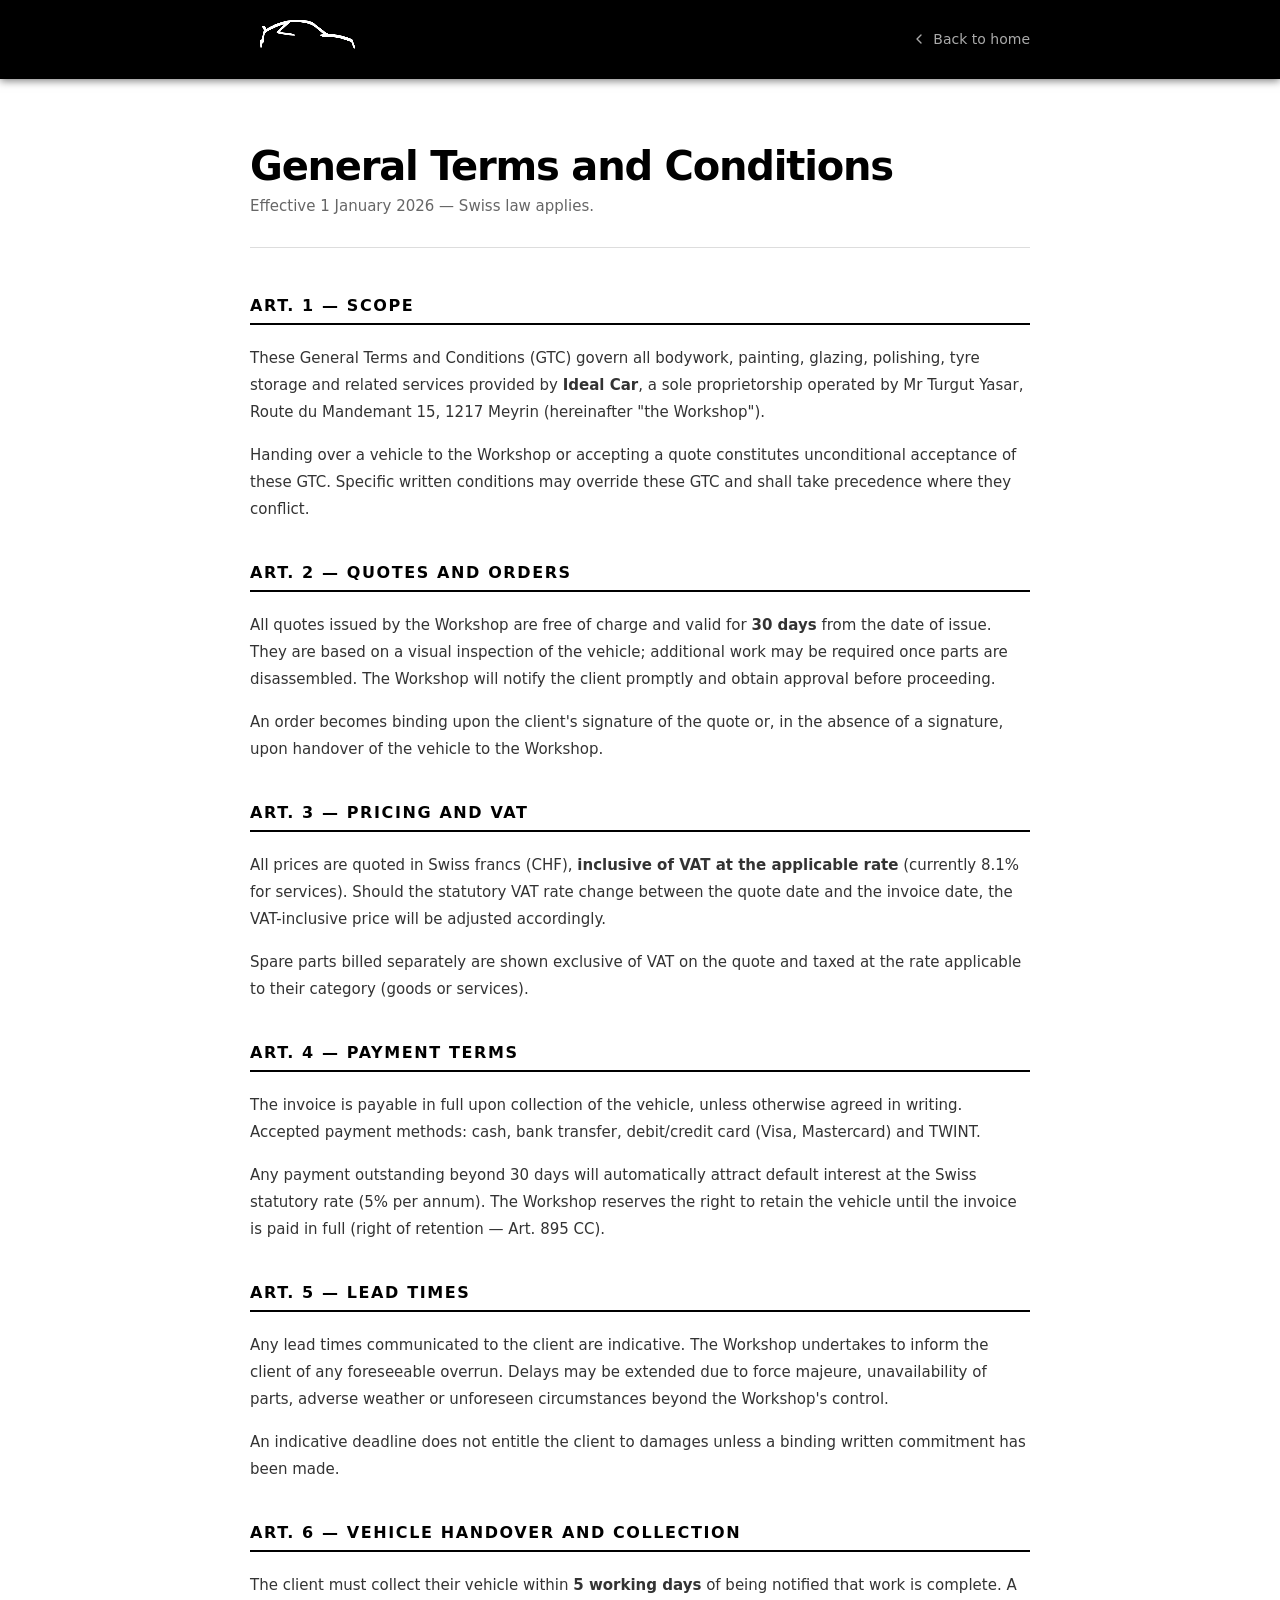
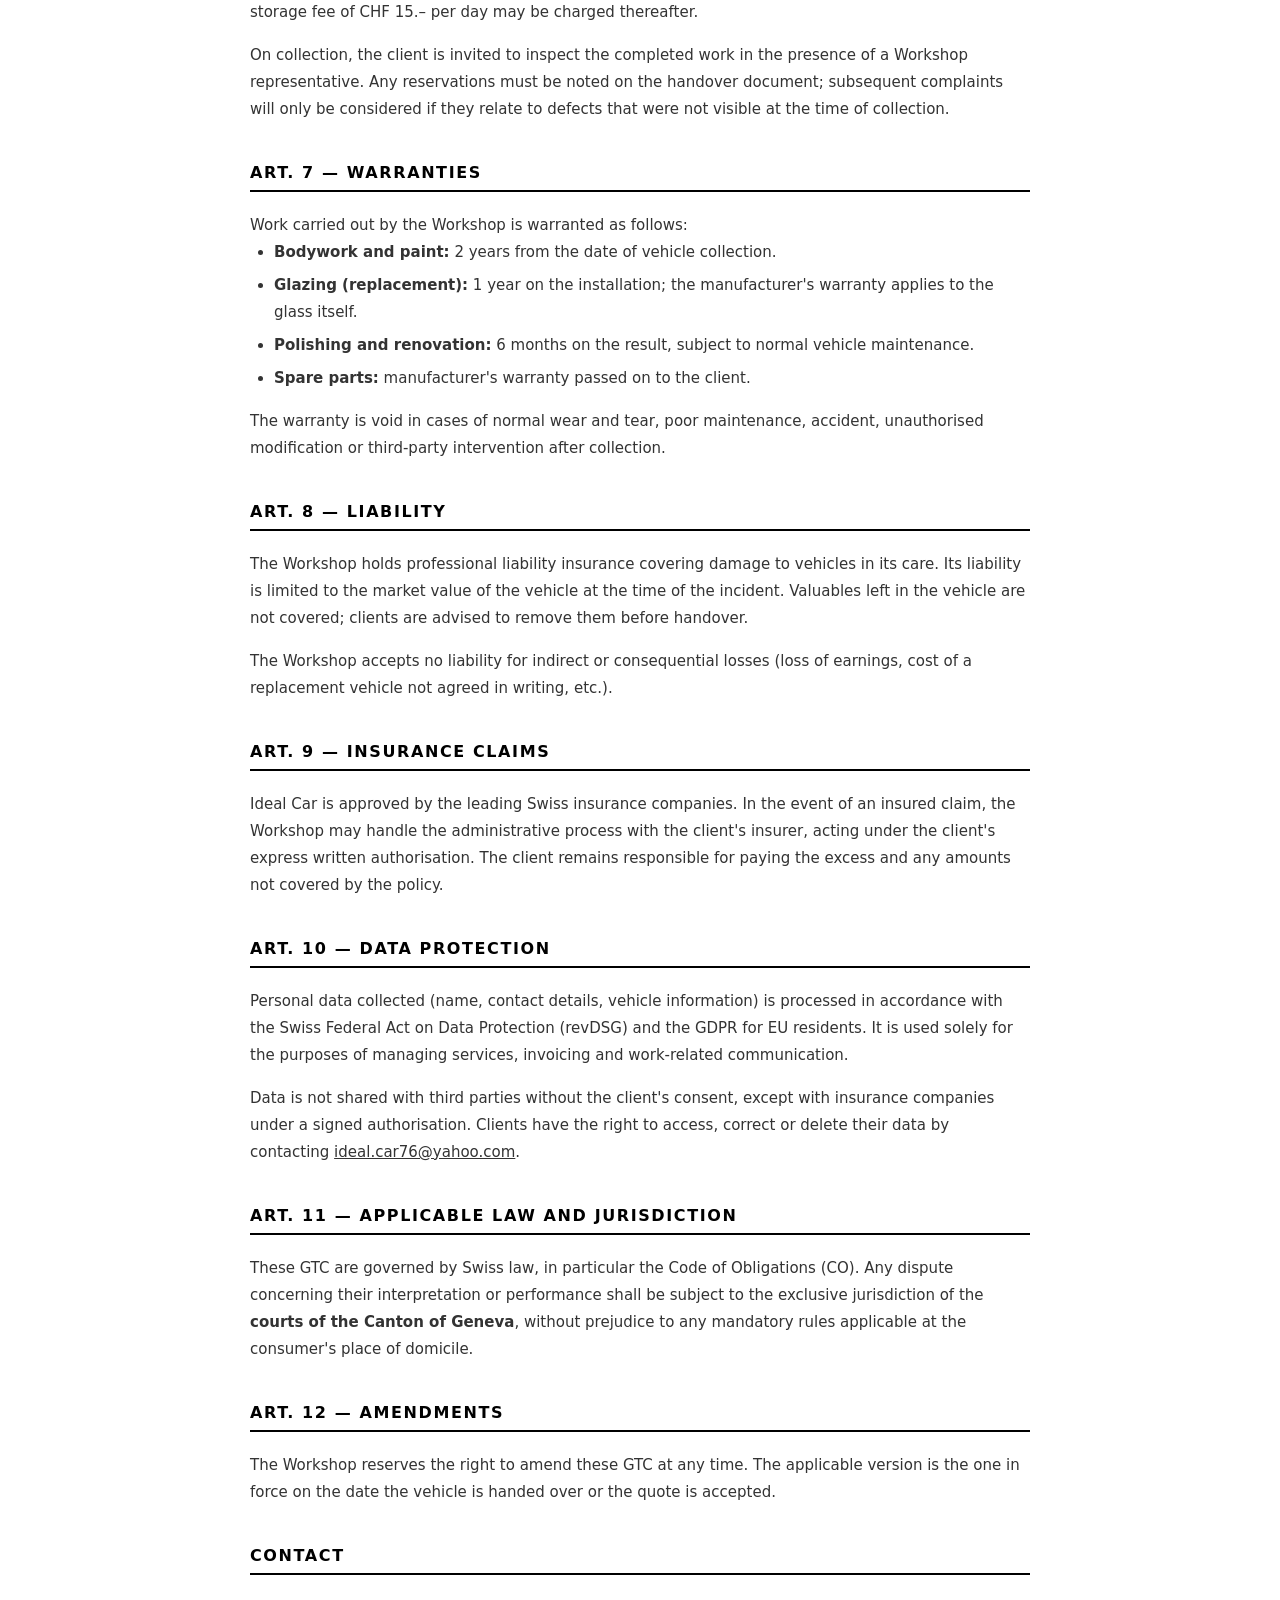
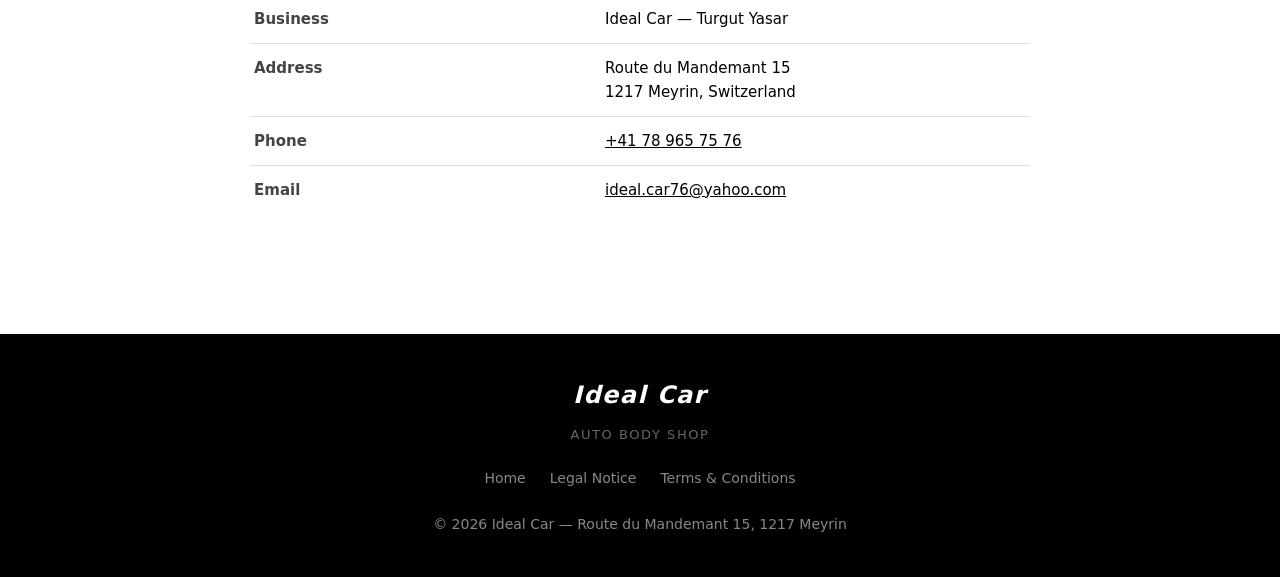
<file: cgv-en.html>
<!DOCTYPE html>
<html lang="en">
<head>
  <meta charset="UTF-8">
  <meta name="viewport" content="width=device-width, initial-scale=1.0">
  <link rel="icon" type="image/png" href="logo-idealcar-transparent.png">
  <link rel="apple-touch-icon" href="logo-idealcar-transparent.png">
  <title>General Terms and Conditions — Ideal Car Geneva</title>
  <meta name="description" content="General Terms and Conditions of Ideal Car, approved body shop in Meyrin-Geneva. Quotes, pricing, warranties and applicable law.">
  <meta name="robots" content="noindex, follow">
  <link rel="canonical" href="https://idealcar.ch/terms">

  <style>
    *, *::before, *::after { box-sizing: border-box; margin: 0; padding: 0; }

    :root {
      --dark: #000;
      --bg: #fff;
      --bg-alt: #f5f5f5;
      --border: #dddddd;
      --accent: #D42B2B;
      --ff: system-ui, -apple-system, 'Segoe UI', sans-serif;
      --r: 10px;
      --tr: .2s ease;
    }

    @font-face {
      font-family: 'Eurostile';
      src: url('Eurostile BoldItalic.ttf') format('truetype');
      font-weight: bold;
      font-style: italic;
      font-display: swap;
    }
    .brand-font { font-family: 'Eurostile', var(--ff); font-style: italic; font-weight: bold; letter-spacing: .06em; }

    html { font-family: var(--ff); color: var(--dark); background: var(--bg); -webkit-text-size-adjust: 100%; scroll-behavior: smooth; }
    body { min-height: 100dvh; display: flex; flex-direction: column; }

    a { color: inherit; text-decoration: underline; }
    a:hover { opacity: .7; }

    .container { width: min(100%, 820px); margin-inline: auto; padding-inline: 1.25rem; }

    /* HEADER */
    .site-header { position: sticky; top: 0; z-index: 100; background: #000; box-shadow: 0 2px 8px rgba(0,0,0,.5); }
    .site-header .container { display: flex; align-items: center; justify-content: space-between; gap: 1rem; padding-block: .9rem; }
    .logo-img { height: 50px; width: auto; display: block; filter: invert(1) contrast(2); mix-blend-mode: screen; }
    .back-link { color: #aaa; font-size: .875rem; text-decoration: none; display: flex; align-items: center; gap: .4rem; transition: color var(--tr); }
    .back-link:hover { color: #fff; }
    .back-link svg { width: 16px; height: 16px; flex-shrink: 0; }

    /* MAIN */
    main { flex: 1; padding-block: 4rem 5rem; }

    .page-title { font-size: clamp(1.75rem, 4vw, 2.5rem); font-weight: 800; letter-spacing: -.03em; line-height: 1.15; margin-bottom: .5rem; }
    .page-subtitle { color: #666; font-size: .9375rem; margin-bottom: 3rem; padding-bottom: 2rem; border-bottom: 1px solid var(--border); }

    .ml-section { margin-bottom: 2.5rem; }
    .ml-section h2 { font-size: 1rem; font-weight: 700; text-transform: uppercase; letter-spacing: .1em; color: #000; margin-bottom: 1.25rem; padding-bottom: .5rem; border-bottom: 2px solid #000; }
    .ml-table { width: 100%; border-collapse: collapse; font-size: .9375rem; }
    .ml-table tr { border-bottom: 1px solid var(--border); }
    .ml-table tr:last-child { border-bottom: none; }
    .ml-table td { padding: .75rem .25rem; vertical-align: top; line-height: 1.6; }
    .ml-table td:first-child { font-weight: 600; width: 45%; color: #444; padding-right: 1rem; }
    .ml-text { font-size: .9375rem; line-height: 1.8; color: #333; }
    .ml-text + .ml-text { margin-top: 1rem; }
    .ml-list { font-size: .9375rem; line-height: 1.8; color: #333; padding-left: 1.5rem; display: flex; flex-direction: column; gap: .375rem; }

    /* FOOTER */
    .site-footer { background: #000; color: #888; padding-block: 2.5rem; text-align: center; font-size: .875rem; line-height: 1.8; }
    .footer-brand { font-size: 1.5rem; font-weight: 800; color: #fff; margin-bottom: .875rem; }
    .footer-tagline { font-size: .8125rem; color: #666; letter-spacing: .12em; text-transform: uppercase; margin-bottom: 1.25rem; margin-top: -.5rem; }
    .footer-links { list-style: none; display: flex; gap: 1.5rem; justify-content: center; flex-wrap: wrap; margin-bottom: 1.25rem; }
    .footer-links a { color: #888; text-decoration: none; transition: color var(--tr); }
    .footer-links a:hover { color: #fff; }
  </style>
</head>
<body>

<header class="site-header" role="banner">
  <div class="container">
    <a href="index-en.html" class="logo" aria-label="Ideal Car — Back to home">
      <img src="carrosserie-geneve/static/images/logo-idealcar.png" alt="Ideal Car" class="logo-img" width="120" height="50">
    </a>
    <a href="index-en.html" class="back-link" aria-label="Back to home">
      <svg viewBox="0 0 24 24" fill="none" stroke="currentColor" stroke-width="2" stroke-linecap="round" stroke-linejoin="round" aria-hidden="true">
        <polyline points="15 18 9 12 15 6"/>
      </svg>
      Back to home
    </a>
  </div>
</header>

<main>
  <div class="container">
    <h1 class="page-title">General Terms and Conditions</h1>
    <p class="page-subtitle">Effective 1 January 2026 — Swiss law applies.</p>

    <!-- ART. 1 -->
    <div class="ml-section">
      <h2>Art. 1 — Scope</h2>
      <p class="ml-text">
        These General Terms and Conditions (GTC) govern all bodywork, painting, glazing, polishing, tyre storage and related services provided by <strong>Ideal Car</strong>, a sole proprietorship operated by Mr Turgut Yasar, Route du Mandemant 15, 1217 Meyrin (hereinafter "the Workshop").
      </p>
      <p class="ml-text">
        Handing over a vehicle to the Workshop or accepting a quote constitutes unconditional acceptance of these GTC. Specific written conditions may override these GTC and shall take precedence where they conflict.
      </p>
    </div>

    <!-- ART. 2 -->
    <div class="ml-section">
      <h2>Art. 2 — Quotes and Orders</h2>
      <p class="ml-text">
        All quotes issued by the Workshop are free of charge and valid for <strong>30 days</strong> from the date of issue. They are based on a visual inspection of the vehicle; additional work may be required once parts are disassembled. The Workshop will notify the client promptly and obtain approval before proceeding.
      </p>
      <p class="ml-text">
        An order becomes binding upon the client's signature of the quote or, in the absence of a signature, upon handover of the vehicle to the Workshop.
      </p>
    </div>

    <!-- ART. 3 -->
    <div class="ml-section">
      <h2>Art. 3 — Pricing and VAT</h2>
      <p class="ml-text">
        All prices are quoted in Swiss francs (CHF), <strong>inclusive of VAT at the applicable rate</strong> (currently 8.1% for services). Should the statutory VAT rate change between the quote date and the invoice date, the VAT-inclusive price will be adjusted accordingly.
      </p>
      <p class="ml-text">
        Spare parts billed separately are shown exclusive of VAT on the quote and taxed at the rate applicable to their category (goods or services).
      </p>
    </div>

    <!-- ART. 4 -->
    <div class="ml-section">
      <h2>Art. 4 — Payment Terms</h2>
      <p class="ml-text">
        The invoice is payable in full upon collection of the vehicle, unless otherwise agreed in writing. Accepted payment methods: cash, bank transfer, debit/credit card (Visa, Mastercard) and TWINT.
      </p>
      <p class="ml-text">
        Any payment outstanding beyond 30 days will automatically attract default interest at the Swiss statutory rate (5% per annum). The Workshop reserves the right to retain the vehicle until the invoice is paid in full (right of retention — Art. 895 CC).
      </p>
    </div>

    <!-- ART. 5 -->
    <div class="ml-section">
      <h2>Art. 5 — Lead Times</h2>
      <p class="ml-text">
        Any lead times communicated to the client are indicative. The Workshop undertakes to inform the client of any foreseeable overrun. Delays may be extended due to force majeure, unavailability of parts, adverse weather or unforeseen circumstances beyond the Workshop's control.
      </p>
      <p class="ml-text">
        An indicative deadline does not entitle the client to damages unless a binding written commitment has been made.
      </p>
    </div>

    <!-- ART. 6 -->
    <div class="ml-section">
      <h2>Art. 6 — Vehicle Handover and Collection</h2>
      <p class="ml-text">
        The client must collect their vehicle within <strong>5 working days</strong> of being notified that work is complete. A storage fee of CHF 15.– per day may be charged thereafter.
      </p>
      <p class="ml-text">
        On collection, the client is invited to inspect the completed work in the presence of a Workshop representative. Any reservations must be noted on the handover document; subsequent complaints will only be considered if they relate to defects that were not visible at the time of collection.
      </p>
    </div>

    <!-- ART. 7 -->
    <div class="ml-section">
      <h2>Art. 7 — Warranties</h2>
      <p class="ml-text">Work carried out by the Workshop is warranted as follows:</p>
      <ul class="ml-list">
        <li><strong>Bodywork and paint:</strong> 2 years from the date of vehicle collection.</li>
        <li><strong>Glazing (replacement):</strong> 1 year on the installation; the manufacturer's warranty applies to the glass itself.</li>
        <li><strong>Polishing and renovation:</strong> 6 months on the result, subject to normal vehicle maintenance.</li>
        <li><strong>Spare parts:</strong> manufacturer's warranty passed on to the client.</li>
      </ul>
      <p class="ml-text" style="margin-top:1rem;">
        The warranty is void in cases of normal wear and tear, poor maintenance, accident, unauthorised modification or third-party intervention after collection.
      </p>
    </div>

    <!-- ART. 8 -->
    <div class="ml-section">
      <h2>Art. 8 — Liability</h2>
      <p class="ml-text">
        The Workshop holds professional liability insurance covering damage to vehicles in its care. Its liability is limited to the market value of the vehicle at the time of the incident. Valuables left in the vehicle are not covered; clients are advised to remove them before handover.
      </p>
      <p class="ml-text">
        The Workshop accepts no liability for indirect or consequential losses (loss of earnings, cost of a replacement vehicle not agreed in writing, etc.).
      </p>
    </div>

    <!-- ART. 9 -->
    <div class="ml-section">
      <h2>Art. 9 — Insurance Claims</h2>
      <p class="ml-text">
        Ideal Car is approved by the leading Swiss insurance companies. In the event of an insured claim, the Workshop may handle the administrative process with the client's insurer, acting under the client's express written authorisation. The client remains responsible for paying the excess and any amounts not covered by the policy.
      </p>
    </div>

    <!-- ART. 10 -->
    <div class="ml-section">
      <h2>Art. 10 — Data Protection</h2>
      <p class="ml-text">
        Personal data collected (name, contact details, vehicle information) is processed in accordance with the Swiss Federal Act on Data Protection (revDSG) and the GDPR for EU residents. It is used solely for the purposes of managing services, invoicing and work-related communication.
      </p>
      <p class="ml-text">
        Data is not shared with third parties without the client's consent, except with insurance companies under a signed authorisation. Clients have the right to access, correct or delete their data by contacting <a href="mailto:ideal.car76@yahoo.com">ideal.car76@yahoo.com</a>.
      </p>
    </div>

    <!-- ART. 11 -->
    <div class="ml-section">
      <h2>Art. 11 — Applicable Law and Jurisdiction</h2>
      <p class="ml-text">
        These GTC are governed by Swiss law, in particular the Code of Obligations (CO). Any dispute concerning their interpretation or performance shall be subject to the exclusive jurisdiction of the <strong>courts of the Canton of Geneva</strong>, without prejudice to any mandatory rules applicable at the consumer's place of domicile.
      </p>
    </div>

    <!-- ART. 12 -->
    <div class="ml-section">
      <h2>Art. 12 — Amendments</h2>
      <p class="ml-text">
        The Workshop reserves the right to amend these GTC at any time. The applicable version is the one in force on the date the vehicle is handed over or the quote is accepted.
      </p>
    </div>

    <!-- CONTACT -->
    <div class="ml-section">
      <h2>Contact</h2>
      <table class="ml-table">
        <tr>
          <td>Business</td>
          <td>Ideal Car — Turgut Yasar</td>
        </tr>
        <tr>
          <td>Address</td>
          <td>Route du Mandemant 15<br>1217 Meyrin, Switzerland</td>
        </tr>
        <tr>
          <td>Phone</td>
          <td><a href="tel:+41789657576">+41 78 965 75 76</a></td>
        </tr>
        <tr>
          <td>Email</td>
          <td><a href="mailto:ideal.car76@yahoo.com">ideal.car76@yahoo.com</a></td>
        </tr>
      </table>
    </div>

  </div>
</main>

<footer class="site-footer" role="contentinfo">
  <div class="container">
    <p class="footer-brand brand-font">Ideal Car</p>
    <p class="footer-tagline">Auto Body Shop</p>
    <ul class="footer-links" role="list">
      <li><a href="index-en.html">Home</a></li>
      <li><a href="mentions-legales.html">Legal Notice</a></li>
      <li><a href="cgv-en.html" aria-current="page">Terms &amp; Conditions</a></li>
    </ul>
    <p>&copy; 2026 Ideal Car — Route du Mandemant 15, 1217 Meyrin</p>
  </div>
</footer>

</body>
</html>
</file>
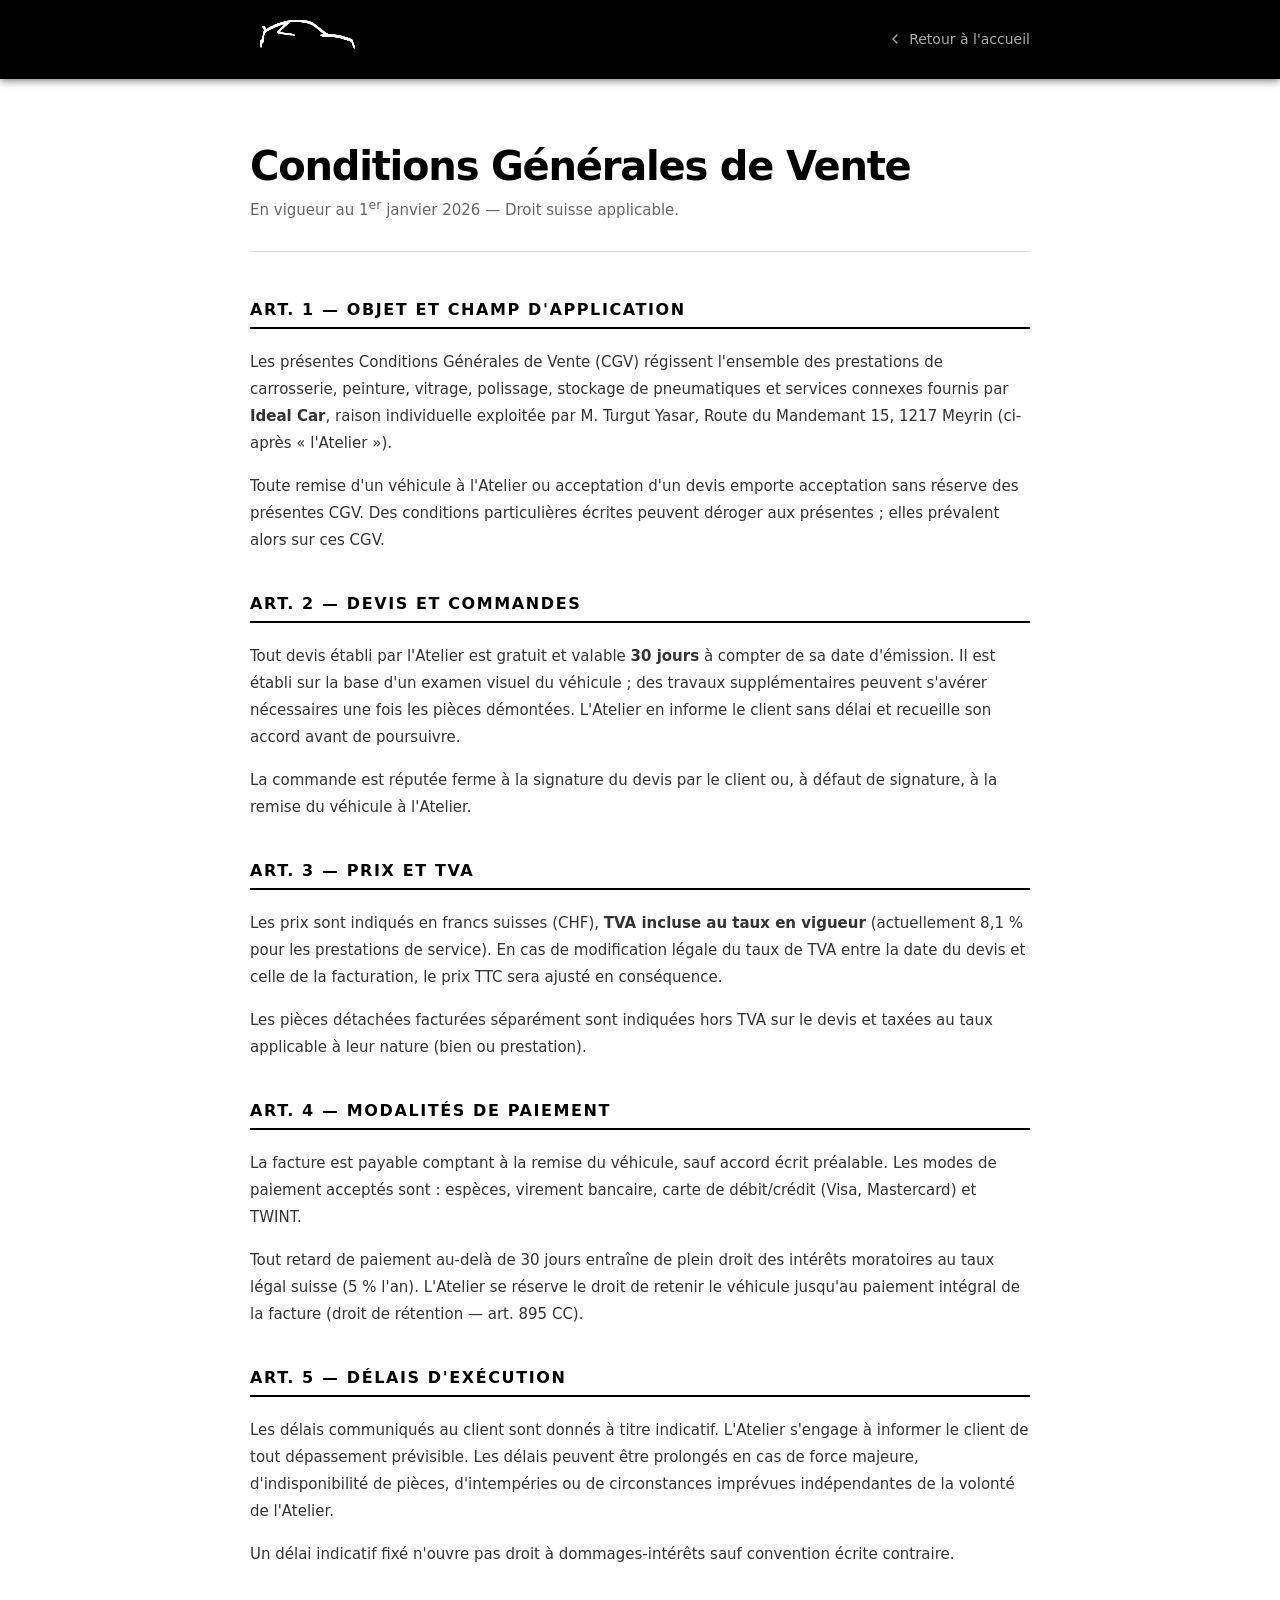
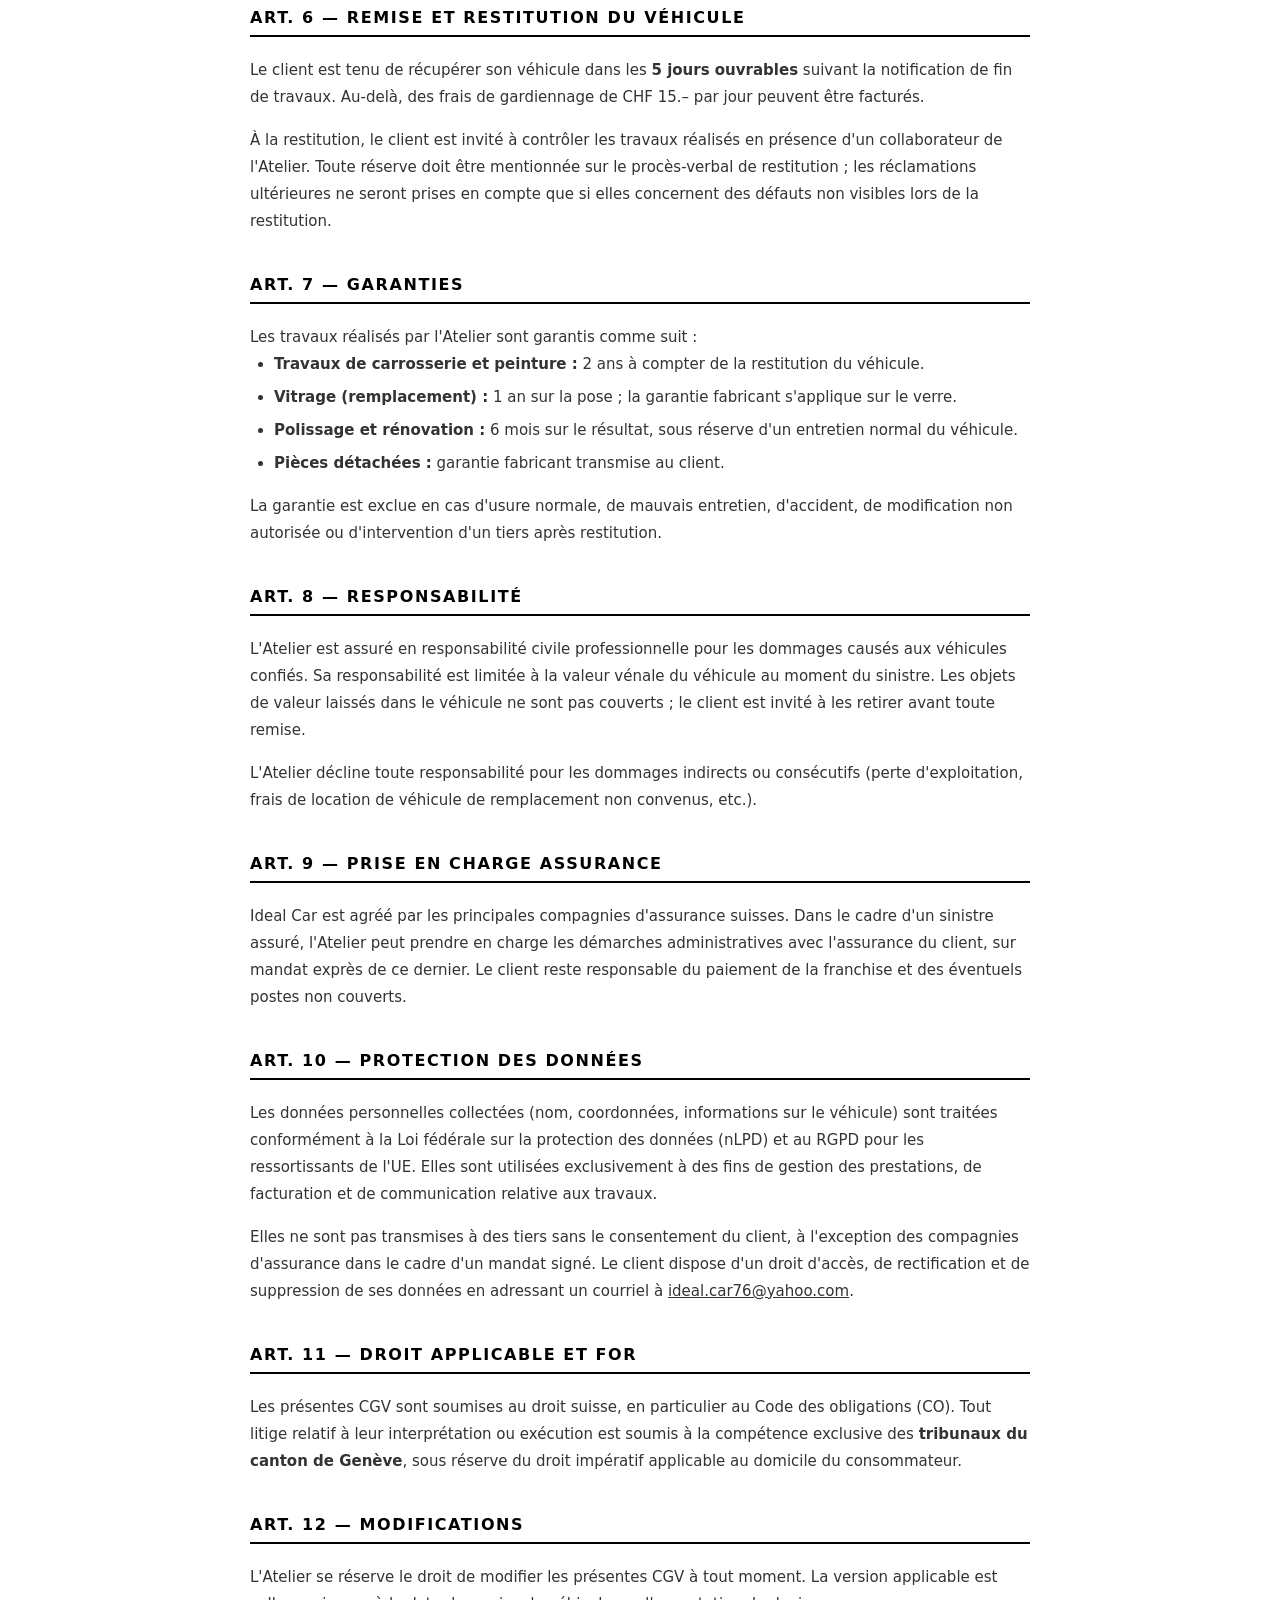
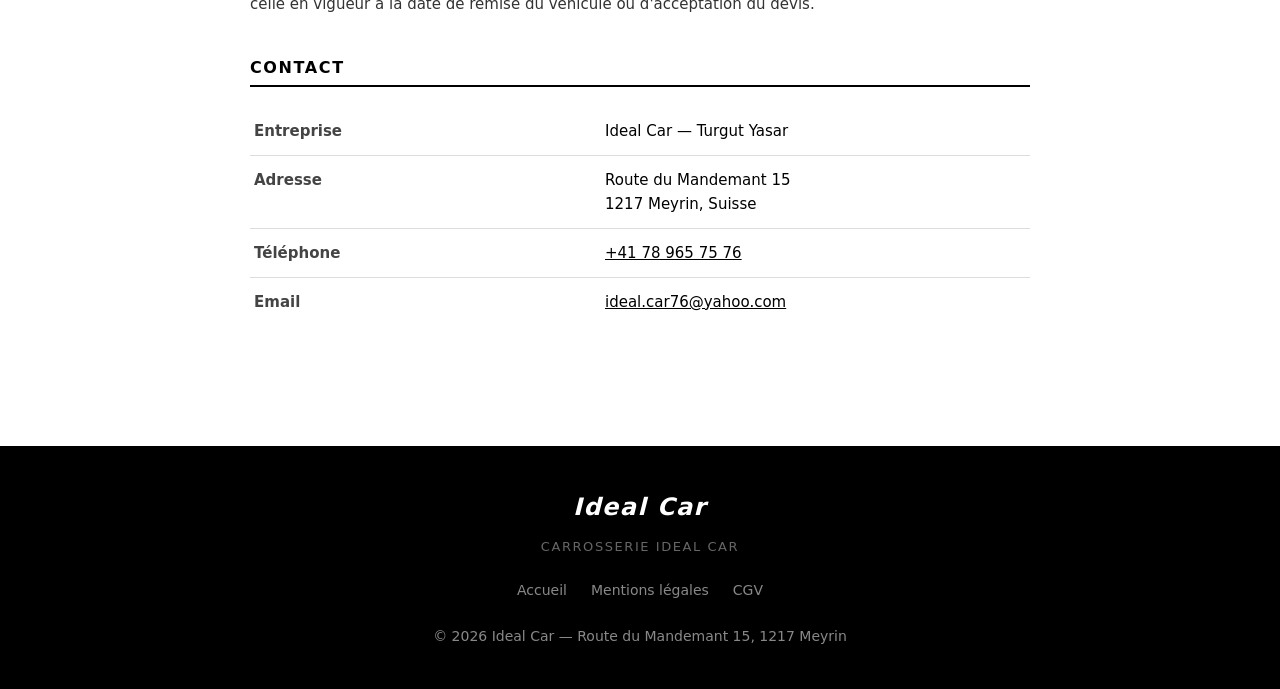
<file: cgv-fr.html>
<!DOCTYPE html>
<html lang="fr">
<head>
  <meta charset="UTF-8">
  <meta name="viewport" content="width=device-width, initial-scale=1.0">
  <link rel="icon" type="image/png" href="logo-idealcar-transparent.png">
  <link rel="apple-touch-icon" href="logo-idealcar-transparent.png">
  <title>Conditions Générales de Vente — Ideal Car Genève</title>
  <meta name="description" content="Conditions générales de vente d'Ideal Car, carrosserie agréée à Meyrin-Genève. Devis, tarifs, garanties et droit applicable.">
  <meta name="robots" content="noindex, follow">
  <link rel="canonical" href="https://idealcar.ch/cgv">

  <style>
    *, *::before, *::after { box-sizing: border-box; margin: 0; padding: 0; }

    :root {
      --dark: #000;
      --bg: #fff;
      --bg-alt: #f5f5f5;
      --border: #dddddd;
      --accent: #D42B2B;
      --ff: system-ui, -apple-system, 'Segoe UI', sans-serif;
      --r: 10px;
      --tr: .2s ease;
    }

    @font-face {
      font-family: 'Eurostile';
      src: url('Eurostile BoldItalic.ttf') format('truetype');
      font-weight: bold;
      font-style: italic;
      font-display: swap;
    }
    .brand-font { font-family: 'Eurostile', var(--ff); font-style: italic; font-weight: bold; letter-spacing: .06em; }

    html { font-family: var(--ff); color: var(--dark); background: var(--bg); -webkit-text-size-adjust: 100%; scroll-behavior: smooth; }
    body { min-height: 100dvh; display: flex; flex-direction: column; }

    a { color: inherit; text-decoration: underline; }
    a:hover { opacity: .7; }

    .container { width: min(100%, 820px); margin-inline: auto; padding-inline: 1.25rem; }

    /* HEADER */
    .site-header { position: sticky; top: 0; z-index: 100; background: #000; box-shadow: 0 2px 8px rgba(0,0,0,.5); }
    .site-header .container { display: flex; align-items: center; justify-content: space-between; gap: 1rem; padding-block: .9rem; }
    .logo-img { height: 50px; width: auto; display: block; filter: invert(1) contrast(2); mix-blend-mode: screen; }
    .back-link { color: #aaa; font-size: .875rem; text-decoration: none; display: flex; align-items: center; gap: .4rem; transition: color var(--tr); }
    .back-link:hover { color: #fff; }
    .back-link svg { width: 16px; height: 16px; flex-shrink: 0; }

    /* MAIN */
    main { flex: 1; padding-block: 4rem 5rem; }

    .page-title { font-size: clamp(1.75rem, 4vw, 2.5rem); font-weight: 800; letter-spacing: -.03em; line-height: 1.15; margin-bottom: .5rem; }
    .page-subtitle { color: #666; font-size: .9375rem; margin-bottom: 3rem; padding-bottom: 2rem; border-bottom: 1px solid var(--border); }

    .ml-section { margin-bottom: 2.5rem; }
    .ml-section h2 { font-size: 1rem; font-weight: 700; text-transform: uppercase; letter-spacing: .1em; color: #000; margin-bottom: 1.25rem; padding-bottom: .5rem; border-bottom: 2px solid #000; }
    .ml-table { width: 100%; border-collapse: collapse; font-size: .9375rem; }
    .ml-table tr { border-bottom: 1px solid var(--border); }
    .ml-table tr:last-child { border-bottom: none; }
    .ml-table td { padding: .75rem .25rem; vertical-align: top; line-height: 1.6; }
    .ml-table td:first-child { font-weight: 600; width: 45%; color: #444; padding-right: 1rem; }
    .ml-text { font-size: .9375rem; line-height: 1.8; color: #333; }
    .ml-text + .ml-text { margin-top: 1rem; }
    .ml-list { font-size: .9375rem; line-height: 1.8; color: #333; padding-left: 1.5rem; display: flex; flex-direction: column; gap: .375rem; }

    /* FOOTER */
    .site-footer { background: #000; color: #888; padding-block: 2.5rem; text-align: center; font-size: .875rem; line-height: 1.8; }
    .footer-brand { font-size: 1.5rem; font-weight: 800; color: #fff; margin-bottom: .875rem; }
    .footer-tagline { font-size: .8125rem; color: #666; letter-spacing: .12em; text-transform: uppercase; margin-bottom: 1.25rem; margin-top: -.5rem; }
    .footer-links { list-style: none; display: flex; gap: 1.5rem; justify-content: center; flex-wrap: wrap; margin-bottom: 1.25rem; }
    .footer-links a { color: #888; text-decoration: none; transition: color var(--tr); }
    .footer-links a:hover { color: #fff; }
  </style>
</head>
<body>

<header class="site-header" role="banner">
  <div class="container">
    <a href="index.html" class="logo" aria-label="Ideal Car — Retour à l'accueil">
      <img src="carrosserie-geneve/static/images/logo-idealcar.png" alt="Ideal Car" class="logo-img" width="120" height="50">
    </a>
    <a href="index.html" class="back-link" aria-label="Retour à l'accueil">
      <svg viewBox="0 0 24 24" fill="none" stroke="currentColor" stroke-width="2" stroke-linecap="round" stroke-linejoin="round" aria-hidden="true">
        <polyline points="15 18 9 12 15 6"/>
      </svg>
      Retour à l'accueil
    </a>
  </div>
</header>

<main>
  <div class="container">
    <h1 class="page-title">Conditions Générales de Vente</h1>
    <p class="page-subtitle">En vigueur au 1<sup>er</sup> janvier 2026 — Droit suisse applicable.</p>

    <!-- ART. 1 -->
    <div class="ml-section">
      <h2>Art. 1 — Objet et champ d'application</h2>
      <p class="ml-text">
        Les présentes Conditions Générales de Vente (CGV) régissent l'ensemble des prestations de carrosserie, peinture, vitrage, polissage, stockage de pneumatiques et services connexes fournis par <strong>Ideal Car</strong>, raison individuelle exploitée par M. Turgut Yasar, Route du Mandemant 15, 1217 Meyrin (ci-après « l'Atelier »).
      </p>
      <p class="ml-text">
        Toute remise d'un véhicule à l'Atelier ou acceptation d'un devis emporte acceptation sans réserve des présentes CGV. Des conditions particulières écrites peuvent déroger aux présentes ; elles prévalent alors sur ces CGV.
      </p>
    </div>

    <!-- ART. 2 -->
    <div class="ml-section">
      <h2>Art. 2 — Devis et commandes</h2>
      <p class="ml-text">
        Tout devis établi par l'Atelier est gratuit et valable <strong>30 jours</strong> à compter de sa date d'émission. Il est établi sur la base d'un examen visuel du véhicule ; des travaux supplémentaires peuvent s'avérer nécessaires une fois les pièces démontées. L'Atelier en informe le client sans délai et recueille son accord avant de poursuivre.
      </p>
      <p class="ml-text">
        La commande est réputée ferme à la signature du devis par le client ou, à défaut de signature, à la remise du véhicule à l'Atelier.
      </p>
    </div>

    <!-- ART. 3 -->
    <div class="ml-section">
      <h2>Art. 3 — Prix et TVA</h2>
      <p class="ml-text">
        Les prix sont indiqués en francs suisses (CHF), <strong>TVA incluse au taux en vigueur</strong> (actuellement 8,1 % pour les prestations de service). En cas de modification légale du taux de TVA entre la date du devis et celle de la facturation, le prix TTC sera ajusté en conséquence.
      </p>
      <p class="ml-text">
        Les pièces détachées facturées séparément sont indiquées hors TVA sur le devis et taxées au taux applicable à leur nature (bien ou prestation).
      </p>
    </div>

    <!-- ART. 4 -->
    <div class="ml-section">
      <h2>Art. 4 — Modalités de paiement</h2>
      <p class="ml-text">
        La facture est payable comptant à la remise du véhicule, sauf accord écrit préalable. Les modes de paiement acceptés sont : espèces, virement bancaire, carte de débit/crédit (Visa, Mastercard) et TWINT.
      </p>
      <p class="ml-text">
        Tout retard de paiement au-delà de 30 jours entraîne de plein droit des intérêts moratoires au taux légal suisse (5 % l'an). L'Atelier se réserve le droit de retenir le véhicule jusqu'au paiement intégral de la facture (droit de rétention — art. 895 CC).
      </p>
    </div>

    <!-- ART. 5 -->
    <div class="ml-section">
      <h2>Art. 5 — Délais d'exécution</h2>
      <p class="ml-text">
        Les délais communiqués au client sont donnés à titre indicatif. L'Atelier s'engage à informer le client de tout dépassement prévisible. Les délais peuvent être prolongés en cas de force majeure, d'indisponibilité de pièces, d'intempéries ou de circonstances imprévues indépendantes de la volonté de l'Atelier.
      </p>
      <p class="ml-text">
        Un délai indicatif fixé n'ouvre pas droit à dommages-intérêts sauf convention écrite contraire.
      </p>
    </div>

    <!-- ART. 6 -->
    <div class="ml-section">
      <h2>Art. 6 — Remise et restitution du véhicule</h2>
      <p class="ml-text">
        Le client est tenu de récupérer son véhicule dans les <strong>5 jours ouvrables</strong> suivant la notification de fin de travaux. Au-delà, des frais de gardiennage de CHF 15.– par jour peuvent être facturés.
      </p>
      <p class="ml-text">
        À la restitution, le client est invité à contrôler les travaux réalisés en présence d'un collaborateur de l'Atelier. Toute réserve doit être mentionnée sur le procès-verbal de restitution ; les réclamations ultérieures ne seront prises en compte que si elles concernent des défauts non visibles lors de la restitution.
      </p>
    </div>

    <!-- ART. 7 -->
    <div class="ml-section">
      <h2>Art. 7 — Garanties</h2>
      <p class="ml-text">Les travaux réalisés par l'Atelier sont garantis comme suit :</p>
      <ul class="ml-list">
        <li><strong>Travaux de carrosserie et peinture :</strong> 2 ans à compter de la restitution du véhicule.</li>
        <li><strong>Vitrage (remplacement) :</strong> 1 an sur la pose ; la garantie fabricant s'applique sur le verre.</li>
        <li><strong>Polissage et rénovation :</strong> 6 mois sur le résultat, sous réserve d'un entretien normal du véhicule.</li>
        <li><strong>Pièces détachées :</strong> garantie fabricant transmise au client.</li>
      </ul>
      <p class="ml-text" style="margin-top:1rem;">
        La garantie est exclue en cas d'usure normale, de mauvais entretien, d'accident, de modification non autorisée ou d'intervention d'un tiers après restitution.
      </p>
    </div>

    <!-- ART. 8 -->
    <div class="ml-section">
      <h2>Art. 8 — Responsabilité</h2>
      <p class="ml-text">
        L'Atelier est assuré en responsabilité civile professionnelle pour les dommages causés aux véhicules confiés. Sa responsabilité est limitée à la valeur vénale du véhicule au moment du sinistre. Les objets de valeur laissés dans le véhicule ne sont pas couverts ; le client est invité à les retirer avant toute remise.
      </p>
      <p class="ml-text">
        L'Atelier décline toute responsabilité pour les dommages indirects ou consécutifs (perte d'exploitation, frais de location de véhicule de remplacement non convenus, etc.).
      </p>
    </div>

    <!-- ART. 9 -->
    <div class="ml-section">
      <h2>Art. 9 — Prise en charge assurance</h2>
      <p class="ml-text">
        Ideal Car est agréé par les principales compagnies d'assurance suisses. Dans le cadre d'un sinistre assuré, l'Atelier peut prendre en charge les démarches administratives avec l'assurance du client, sur mandat exprès de ce dernier. Le client reste responsable du paiement de la franchise et des éventuels postes non couverts.
      </p>
    </div>

    <!-- ART. 10 -->
    <div class="ml-section">
      <h2>Art. 10 — Protection des données</h2>
      <p class="ml-text">
        Les données personnelles collectées (nom, coordonnées, informations sur le véhicule) sont traitées conformément à la Loi fédérale sur la protection des données (nLPD) et au RGPD pour les ressortissants de l'UE. Elles sont utilisées exclusivement à des fins de gestion des prestations, de facturation et de communication relative aux travaux.
      </p>
      <p class="ml-text">
        Elles ne sont pas transmises à des tiers sans le consentement du client, à l'exception des compagnies d'assurance dans le cadre d'un mandat signé. Le client dispose d'un droit d'accès, de rectification et de suppression de ses données en adressant un courriel à <a href="mailto:ideal.car76@yahoo.com">ideal.car76@yahoo.com</a>.
      </p>
    </div>

    <!-- ART. 11 -->
    <div class="ml-section">
      <h2>Art. 11 — Droit applicable et for</h2>
      <p class="ml-text">
        Les présentes CGV sont soumises au droit suisse, en particulier au Code des obligations (CO). Tout litige relatif à leur interprétation ou exécution est soumis à la compétence exclusive des <strong>tribunaux du canton de Genève</strong>, sous réserve du droit impératif applicable au domicile du consommateur.
      </p>
    </div>

    <!-- ART. 12 -->
    <div class="ml-section">
      <h2>Art. 12 — Modifications</h2>
      <p class="ml-text">
        L'Atelier se réserve le droit de modifier les présentes CGV à tout moment. La version applicable est celle en vigueur à la date de remise du véhicule ou d'acceptation du devis.
      </p>
    </div>

    <!-- COORDONNÉES -->
    <div class="ml-section">
      <h2>Contact</h2>
      <table class="ml-table">
        <tr>
          <td>Entreprise</td>
          <td>Ideal Car — Turgut Yasar</td>
        </tr>
        <tr>
          <td>Adresse</td>
          <td>Route du Mandemant 15<br>1217 Meyrin, Suisse</td>
        </tr>
        <tr>
          <td>Téléphone</td>
          <td><a href="tel:+41789657576">+41 78 965 75 76</a></td>
        </tr>
        <tr>
          <td>Email</td>
          <td><a href="mailto:ideal.car76@yahoo.com">ideal.car76@yahoo.com</a></td>
        </tr>
      </table>
    </div>

  </div>
</main>

<footer class="site-footer" role="contentinfo">
  <div class="container">
    <p class="footer-brand brand-font">Ideal Car</p>
    <p class="footer-tagline">Carrosserie Ideal Car</p>
    <ul class="footer-links" role="list">
      <li><a href="index.html">Accueil</a></li>
      <li><a href="mentions-legales-fr.html">Mentions légales</a></li>
      <li><a href="cgv-fr.html" aria-current="page">CGV</a></li>
    </ul>
    <p>&copy; 2026 Ideal Car — Route du Mandemant 15, 1217 Meyrin</p>
  </div>
</footer>

</body>
</html>
</file>
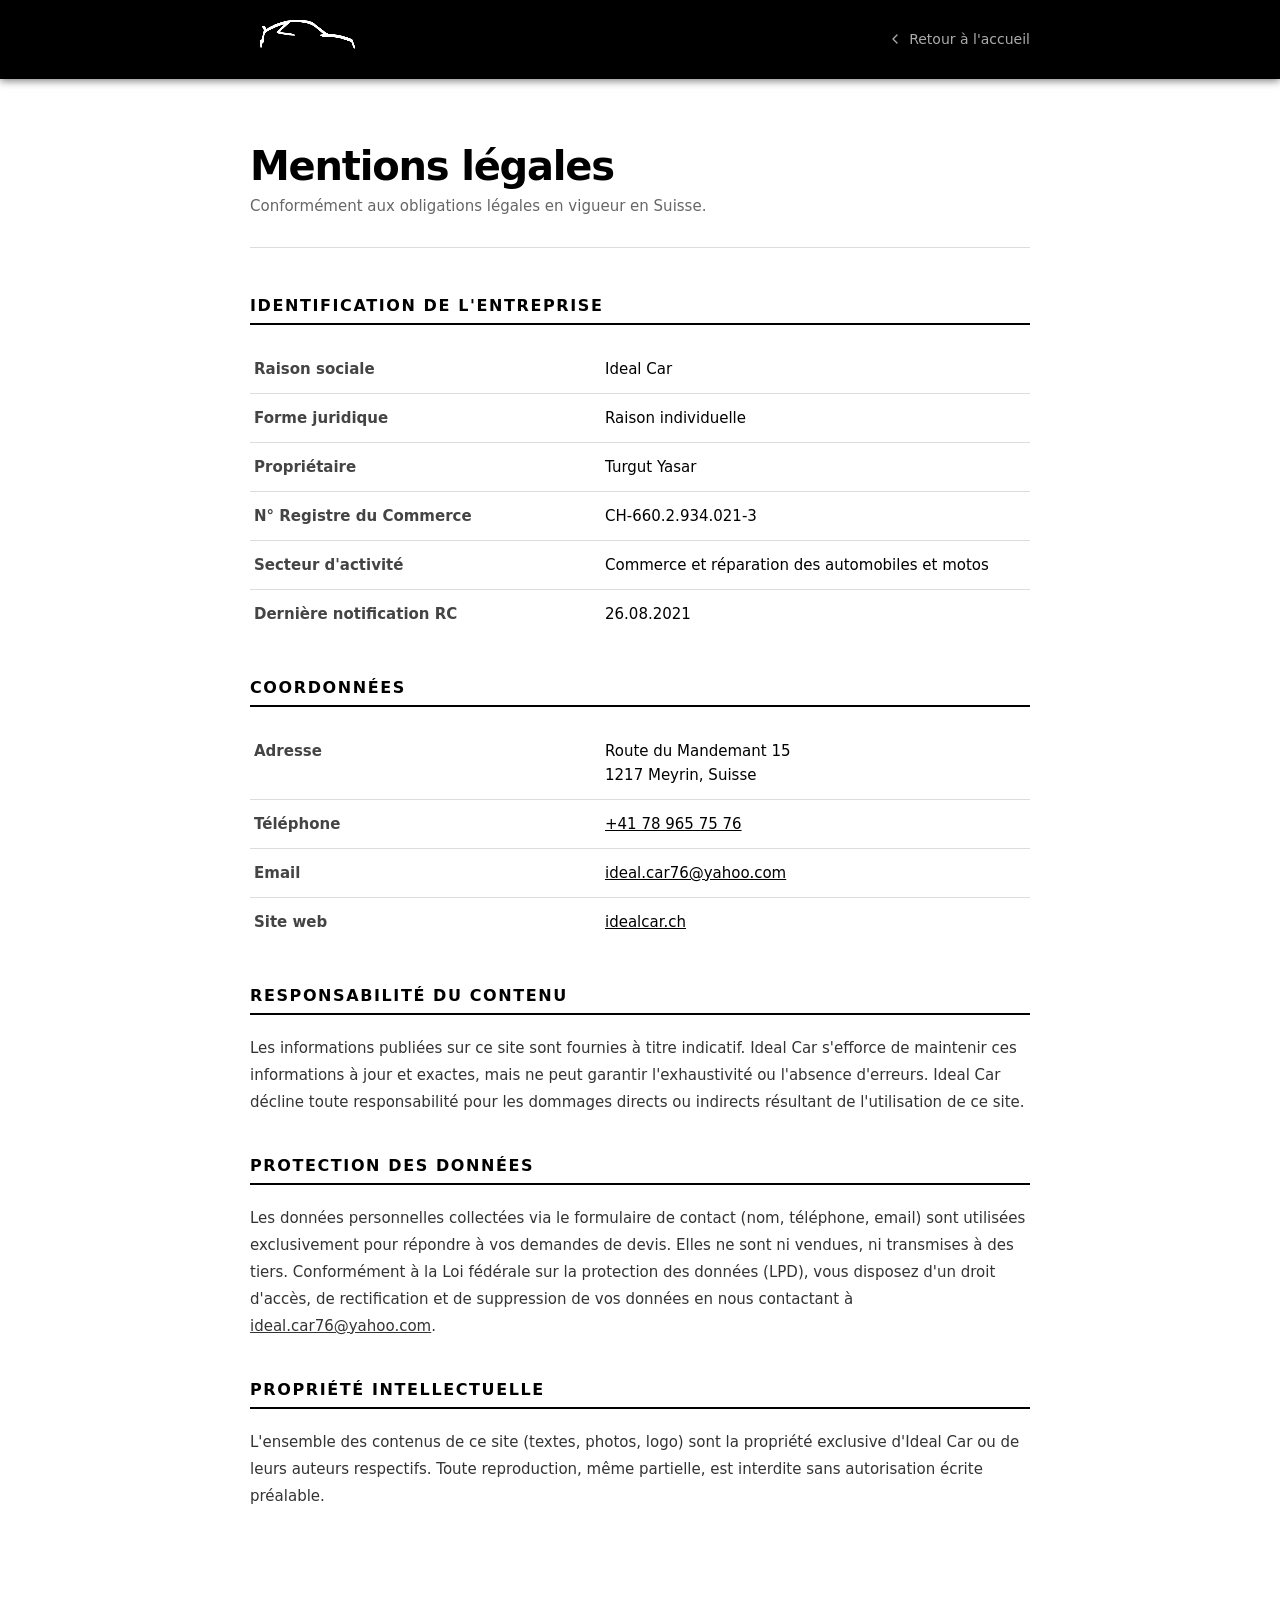
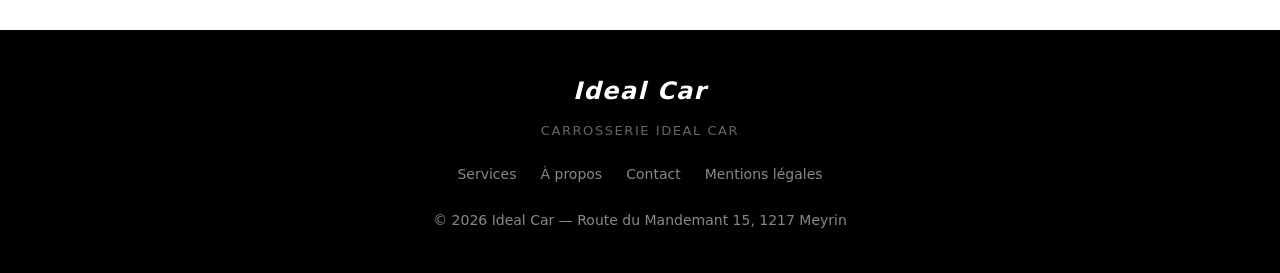
<file: mentions-legales-fr.html>
<!DOCTYPE html>
<html lang="fr">
<head>
  <meta charset="UTF-8">
  <meta name="viewport" content="width=device-width, initial-scale=1.0">
  <link rel="icon" type="image/png" href="logo-idealcar-transparent.png">
  <link rel="apple-touch-icon" href="logo-idealcar-transparent.png">
  <title>Mentions légales — Ideal Car Genève</title>
  <meta name="description" content="Mentions légales d'Ideal Car, carrosserie à Meyrin-Genève. Informations légales, propriétaire et données de contact.">
  <meta name="robots" content="noindex, follow">
  <link rel="canonical" href="https://idealcar.ch/mentions-legales">

  <style>
    *, *::before, *::after { box-sizing: border-box; margin: 0; padding: 0; }

    :root {
      --dark: #000;
      --bg: #fff;
      --bg-alt: #f5f5f5;
      --border: #dddddd;
      --accent: #fff;
      --ff: system-ui, -apple-system, 'Segoe UI', sans-serif;
      --r: 10px;
      --tr: .2s ease;
    }

    @font-face {
      font-family: 'Eurostile';
      src: url('Eurostile BoldItalic.ttf') format('truetype');
      font-weight: bold;
      font-style: italic;
      font-display: swap;
    }
    .brand-font { font-family: 'Eurostile', var(--ff); font-style: italic; font-weight: bold; letter-spacing: .06em; }

    html { font-family: var(--ff); color: var(--dark); background: var(--bg); -webkit-text-size-adjust: 100%; scroll-behavior: smooth; }
    body { min-height: 100dvh; display: flex; flex-direction: column; }

    a { color: inherit; text-decoration: underline; }
    a:hover { opacity: .7; }

    .container { width: min(100%, 820px); margin-inline: auto; padding-inline: 1.25rem; }

    /* HEADER */
    .site-header { position: sticky; top: 0; z-index: 100; background: #000; box-shadow: 0 2px 8px rgba(0,0,0,.5); }
    .site-header .container { display: flex; align-items: center; justify-content: space-between; gap: 1rem; padding-block: .9rem; }
    .logo-img { height: 50px; width: auto; display: block; filter: invert(1) contrast(2); mix-blend-mode: screen; }
    .back-link { color: #aaa; font-size: .875rem; text-decoration: none; display: flex; align-items: center; gap: .4rem; transition: color var(--tr); }
    .back-link:hover { color: #fff; }
    .back-link svg { width: 16px; height: 16px; flex-shrink: 0; }

    /* MAIN */
    main { flex: 1; padding-block: 4rem 5rem; }

    .page-title { font-size: clamp(1.75rem, 4vw, 2.5rem); font-weight: 800; letter-spacing: -.03em; line-height: 1.15; margin-bottom: .5rem; }
    .page-subtitle { color: #666; font-size: .9375rem; margin-bottom: 3rem; padding-bottom: 2rem; border-bottom: 1px solid var(--border); }

    .ml-section { margin-bottom: 2.5rem; }
    .ml-section h2 { font-size: 1rem; font-weight: 700; text-transform: uppercase; letter-spacing: .1em; color: #000; margin-bottom: 1.25rem; padding-bottom: .5rem; border-bottom: 2px solid #000; }
    .ml-table { width: 100%; border-collapse: collapse; font-size: .9375rem; }
    .ml-table tr { border-bottom: 1px solid var(--border); }
    .ml-table tr:last-child { border-bottom: none; }
    .ml-table td { padding: .75rem .25rem; vertical-align: top; line-height: 1.6; }
    .ml-table td:first-child { font-weight: 600; width: 45%; color: #444; padding-right: 1rem; }
    .ml-text { font-size: .9375rem; line-height: 1.8; color: #333; }
    .ml-text + .ml-text { margin-top: 1rem; }

    /* FOOTER */
    .site-footer { background: #000; color: #888; padding-block: 2.5rem; text-align: center; font-size: .875rem; line-height: 1.8; }
    .footer-brand { font-size: 1.5rem; font-weight: 800; color: #fff; margin-bottom: .875rem; }
    .footer-tagline { font-size: .8125rem; color: #666; letter-spacing: .12em; text-transform: uppercase; margin-bottom: 1.25rem; margin-top: -.5rem; }
    .footer-links { list-style: none; display: flex; gap: 1.5rem; justify-content: center; flex-wrap: wrap; margin-bottom: 1.25rem; }
    .footer-links a { color: #888; text-decoration: none; transition: color var(--tr); }
    .footer-links a:hover { color: #fff; }
  </style>
</head>
<body>

<header class="site-header" role="banner">
  <div class="container">
    <a href="index.html" class="logo" aria-label="Ideal Car — Retour à l'accueil">
      <img src="carrosserie-geneve/static/images/logo-idealcar.png" alt="Ideal Car" class="logo-img" width="120" height="50">
    </a>
    <a href="index.html" class="back-link" aria-label="Retour à l'accueil">
      <svg viewBox="0 0 24 24" fill="none" stroke="currentColor" stroke-width="2" stroke-linecap="round" stroke-linejoin="round" aria-hidden="true">
        <polyline points="15 18 9 12 15 6"/>
      </svg>
      Retour à l'accueil
    </a>
  </div>
</header>

<main>
  <div class="container">
    <h1 class="page-title">Mentions légales</h1>
    <p class="page-subtitle">Conformément aux obligations légales en vigueur en Suisse.</p>

    <!-- IDENTIFICATION -->
    <div class="ml-section">
      <h2>Identification de l'entreprise</h2>
      <table class="ml-table">
        <tr>
          <td>Raison sociale</td>
          <td>Ideal Car</td>
        </tr>
        <tr>
          <td>Forme juridique</td>
          <td>Raison individuelle</td>
        </tr>
        <tr>
          <td>Propriétaire</td>
          <td>Turgut Yasar</td>
        </tr>
        <tr>
          <td>N° Registre du Commerce</td>
          <td>CH-660.2.934.021-3</td>
        </tr>
        <tr>
          <td>Secteur d'activité</td>
          <td>Commerce et réparation des automobiles et motos</td>
        </tr>
        <tr>
          <td>Dernière notification RC</td>
          <td>26.08.2021</td>
        </tr>
      </table>
    </div>

    <!-- COORDONNÉES -->
    <div class="ml-section">
      <h2>Coordonnées</h2>
      <table class="ml-table">
        <tr>
          <td>Adresse</td>
          <td>Route du Mandemant 15<br>1217 Meyrin, Suisse</td>
        </tr>
        <tr>
          <td>Téléphone</td>
          <td><a href="tel:+41789657576">+41 78 965 75 76</a></td>
        </tr>
        <tr>
          <td>Email</td>
          <td><a href="mailto:ideal.car76@yahoo.com">ideal.car76@yahoo.com</a></td>
        </tr>
        <tr>
          <td>Site web</td>
          <td><a href="https://idealcar.ch" target="_blank" rel="noopener">idealcar.ch</a></td>
        </tr>
      </table>
    </div>

    <!-- RESPONSABILITÉ -->
    <div class="ml-section">
      <h2>Responsabilité du contenu</h2>
      <p class="ml-text">
        Les informations publiées sur ce site sont fournies à titre indicatif. Ideal Car s'efforce de maintenir ces informations à jour et exactes, mais ne peut garantir l'exhaustivité ou l'absence d'erreurs. Ideal Car décline toute responsabilité pour les dommages directs ou indirects résultant de l'utilisation de ce site.
      </p>
    </div>

    <!-- DONNÉES PERSONNELLES -->
    <div class="ml-section">
      <h2>Protection des données</h2>
      <p class="ml-text">
        Les données personnelles collectées via le formulaire de contact (nom, téléphone, email) sont utilisées exclusivement pour répondre à vos demandes de devis. Elles ne sont ni vendues, ni transmises à des tiers. Conformément à la Loi fédérale sur la protection des données (LPD), vous disposez d'un droit d'accès, de rectification et de suppression de vos données en nous contactant à <a href="mailto:ideal.car76@yahoo.com">ideal.car76@yahoo.com</a>.
      </p>
    </div>

    <!-- PROPRIÉTÉ INTELLECTUELLE -->
    <div class="ml-section">
      <h2>Propriété intellectuelle</h2>
      <p class="ml-text">
        L'ensemble des contenus de ce site (textes, photos, logo) sont la propriété exclusive d'Ideal Car ou de leurs auteurs respectifs. Toute reproduction, même partielle, est interdite sans autorisation écrite préalable.
      </p>
    </div>

  </div>
</main>

<footer class="site-footer" role="contentinfo">
  <div class="container">
    <p class="footer-brand brand-font">Ideal Car</p>
    <p class="footer-tagline">Carrosserie Ideal Car</p>
    <ul class="footer-links" role="list">
      <li><a href="index.html#expertise">Services</a></li>
      <li><a href="index.html#about">À propos</a></li>
      <li><a href="index.html#contact">Contact</a></li>
      <li><a href="mentions-legales-fr.html">Mentions légales</a></li>
    </ul>
    <p>&copy; 2026 Ideal Car — Route du Mandemant 15, 1217 Meyrin</p>
  </div>
</footer>

</body>
</html>
</file>
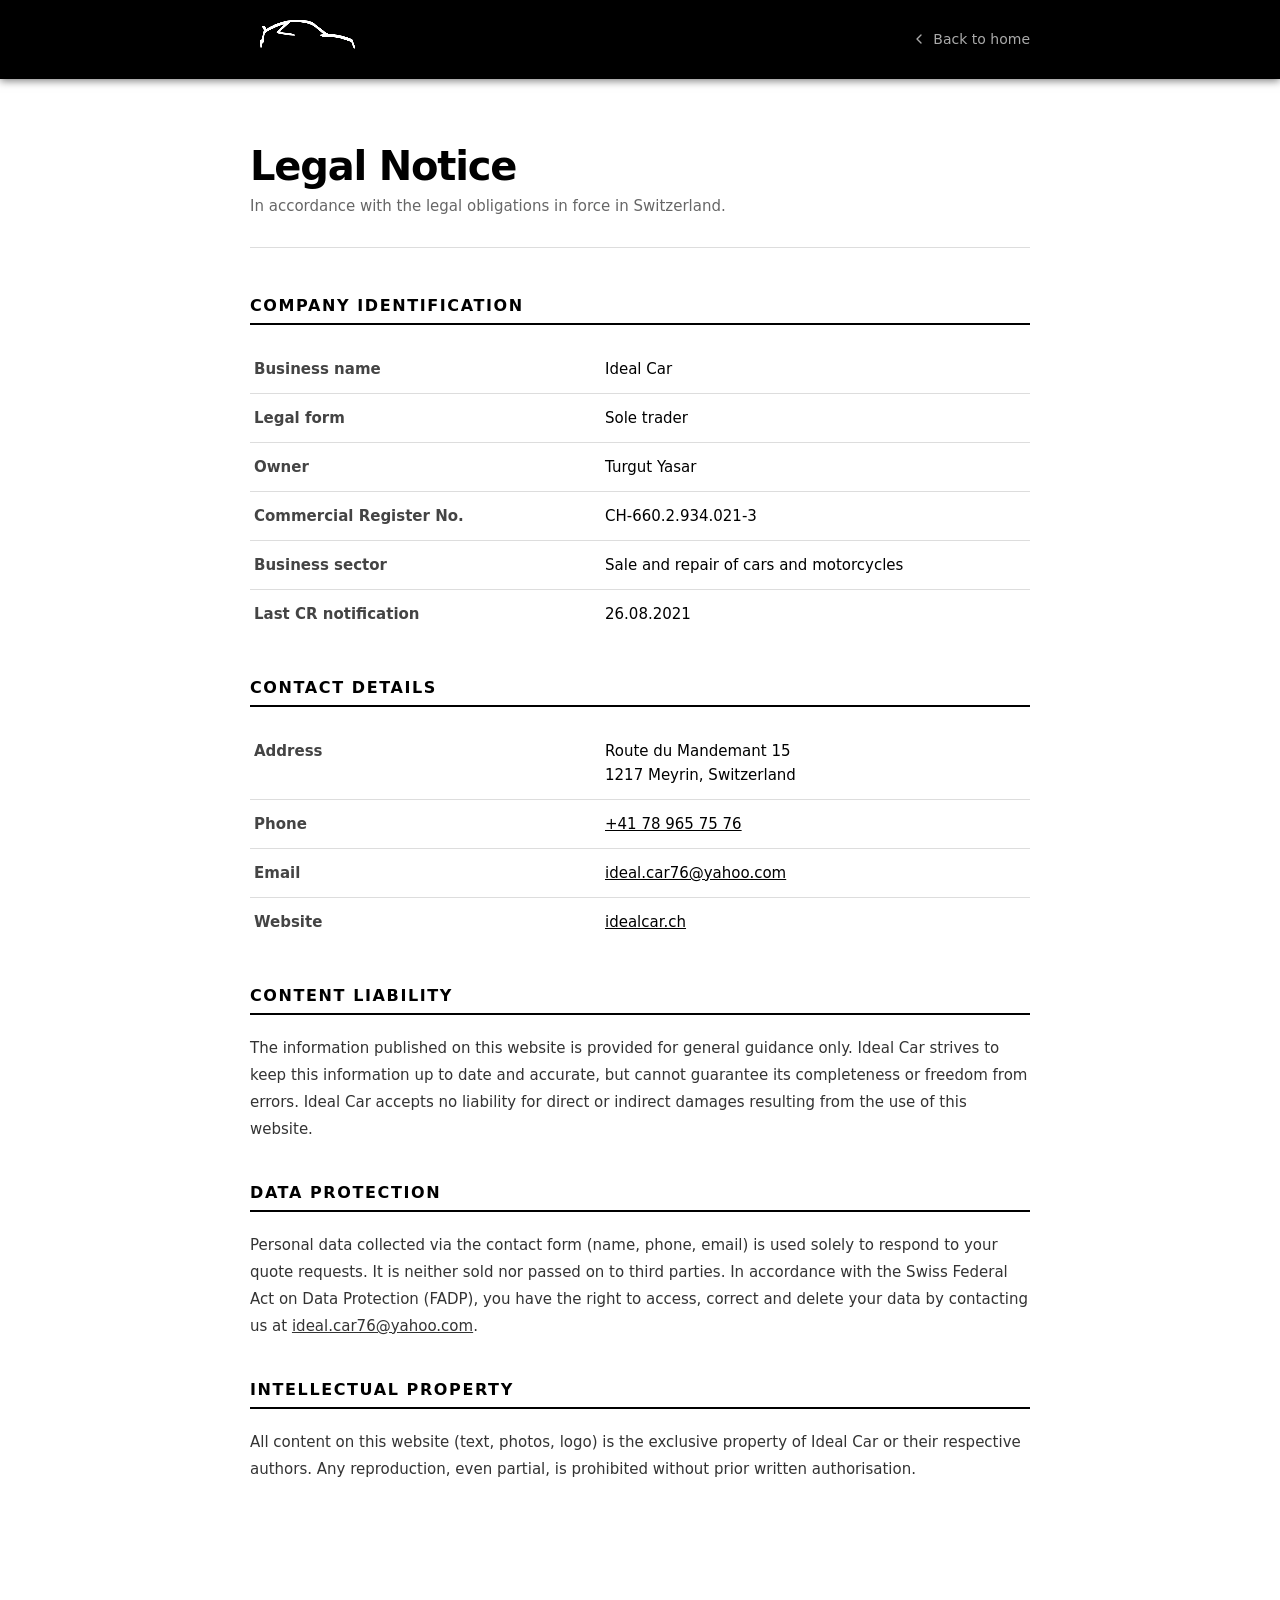
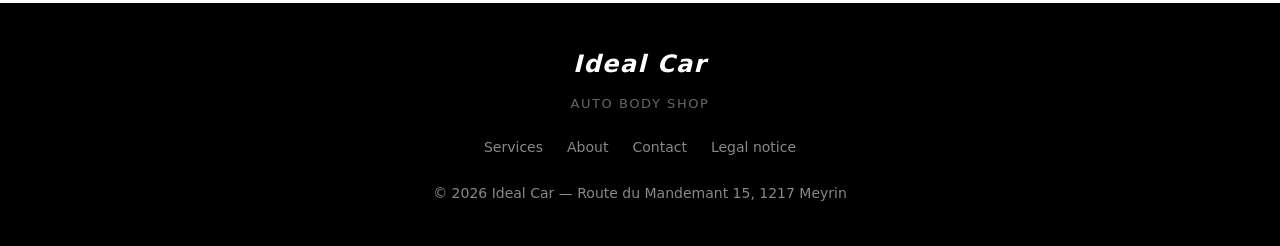
<file: mentions-legales.html>
<!DOCTYPE html>
<html lang="en">
<head>
  <meta charset="UTF-8">
  <meta name="viewport" content="width=device-width, initial-scale=1.0">
  <link rel="icon" type="image/png" href="logo-idealcar-transparent.png">
  <link rel="apple-touch-icon" href="logo-idealcar-transparent.png">
  <title>Legal Notice — Ideal Car Geneva</title>
  <meta name="description" content="Legal notice for Ideal Car, auto body shop in Meyrin-Geneva. Legal information, owner details and contact data.">
  <meta name="robots" content="noindex, follow">
  <link rel="canonical" href="https://idealcar.ch/mentions-legales">

  <style>
    *, *::before, *::after { box-sizing: border-box; margin: 0; padding: 0; }

    :root {
      --dark: #000;
      --bg: #fff;
      --bg-alt: #f5f5f5;
      --border: #dddddd;
      --accent: #fff;
      --ff: system-ui, -apple-system, 'Segoe UI', sans-serif;
      --r: 10px;
      --tr: .2s ease;
    }

    @font-face {
      font-family: 'Eurostile';
      src: url('Eurostile BoldItalic.ttf') format('truetype');
      font-weight: bold;
      font-style: italic;
      font-display: swap;
    }
    .brand-font { font-family: 'Eurostile', var(--ff); font-style: italic; font-weight: bold; letter-spacing: .06em; }

    html { font-family: var(--ff); color: var(--dark); background: var(--bg); -webkit-text-size-adjust: 100%; scroll-behavior: smooth; }
    body { min-height: 100dvh; display: flex; flex-direction: column; }

    a { color: inherit; text-decoration: underline; }
    a:hover { opacity: .7; }

    .container { width: min(100%, 820px); margin-inline: auto; padding-inline: 1.25rem; }

    /* HEADER */
    .site-header { position: sticky; top: 0; z-index: 100; background: #000; box-shadow: 0 2px 8px rgba(0,0,0,.5); }
    .site-header .container { display: flex; align-items: center; justify-content: space-between; gap: 1rem; padding-block: .9rem; }
    .logo-img { height: 50px; width: auto; display: block; filter: invert(1) contrast(2); mix-blend-mode: screen; }
    .back-link { color: #aaa; font-size: .875rem; text-decoration: none; display: flex; align-items: center; gap: .4rem; transition: color var(--tr); }
    .back-link:hover { color: #fff; }
    .back-link svg { width: 16px; height: 16px; flex-shrink: 0; }

    /* MAIN */
    main { flex: 1; padding-block: 4rem 5rem; }

    .page-title { font-size: clamp(1.75rem, 4vw, 2.5rem); font-weight: 800; letter-spacing: -.03em; line-height: 1.15; margin-bottom: .5rem; }
    .page-subtitle { color: #666; font-size: .9375rem; margin-bottom: 3rem; padding-bottom: 2rem; border-bottom: 1px solid var(--border); }

    .ml-section { margin-bottom: 2.5rem; }
    .ml-section h2 { font-size: 1rem; font-weight: 700; text-transform: uppercase; letter-spacing: .1em; color: #000; margin-bottom: 1.25rem; padding-bottom: .5rem; border-bottom: 2px solid #000; }
    .ml-table { width: 100%; border-collapse: collapse; font-size: .9375rem; }
    .ml-table tr { border-bottom: 1px solid var(--border); }
    .ml-table tr:last-child { border-bottom: none; }
    .ml-table td { padding: .75rem .25rem; vertical-align: top; line-height: 1.6; }
    .ml-table td:first-child { font-weight: 600; width: 45%; color: #444; padding-right: 1rem; }
    .ml-text { font-size: .9375rem; line-height: 1.8; color: #333; }
    .ml-text + .ml-text { margin-top: 1rem; }

    /* FOOTER */
    .site-footer { background: #000; color: #888; padding-block: 2.5rem; text-align: center; font-size: .875rem; line-height: 1.8; }
    .footer-brand { font-size: 1.5rem; font-weight: 800; color: #fff; margin-bottom: .875rem; }
    .footer-tagline { font-size: .8125rem; color: #666; letter-spacing: .12em; text-transform: uppercase; margin-bottom: 1.25rem; margin-top: -.5rem; }
    .footer-links { list-style: none; display: flex; gap: 1.5rem; justify-content: center; flex-wrap: wrap; margin-bottom: 1.25rem; }
    .footer-links a { color: #888; text-decoration: none; transition: color var(--tr); }
    .footer-links a:hover { color: #fff; }
  </style>
</head>
<body>

<header class="site-header" role="banner">
  <div class="container">
    <a href="index-en.html" class="logo" aria-label="Ideal Car — Back to home">
      <img src="carrosserie-geneve/static/images/logo-idealcar.png" alt="Ideal Car" class="logo-img" width="120" height="50">
    </a>
    <a href="index-en.html" class="back-link" aria-label="Back to home">
      <svg viewBox="0 0 24 24" fill="none" stroke="currentColor" stroke-width="2" stroke-linecap="round" stroke-linejoin="round" aria-hidden="true">
        <polyline points="15 18 9 12 15 6"/>
      </svg>
      Back to home
    </a>
  </div>
</header>

<main>
  <div class="container">
    <h1 class="page-title">Legal Notice</h1>
    <p class="page-subtitle">In accordance with the legal obligations in force in Switzerland.</p>

    <!-- IDENTIFICATION -->
    <div class="ml-section">
      <h2>Company identification</h2>
      <table class="ml-table">
        <tr>
          <td>Business name</td>
          <td>Ideal Car</td>
        </tr>
        <tr>
          <td>Legal form</td>
          <td>Sole trader</td>
        </tr>
        <tr>
          <td>Owner</td>
          <td>Turgut Yasar</td>
        </tr>
        <tr>
          <td>Commercial Register No.</td>
          <td>CH-660.2.934.021-3</td>
        </tr>
        <tr>
          <td>Business sector</td>
          <td>Sale and repair of cars and motorcycles</td>
        </tr>
        <tr>
          <td>Last CR notification</td>
          <td>26.08.2021</td>
        </tr>
      </table>
    </div>

    <!-- CONTACT DETAILS -->
    <div class="ml-section">
      <h2>Contact details</h2>
      <table class="ml-table">
        <tr>
          <td>Address</td>
          <td>Route du Mandemant 15<br>1217 Meyrin, Switzerland</td>
        </tr>
        <tr>
          <td>Phone</td>
          <td><a href="tel:+41789657576">+41 78 965 75 76</a></td>
        </tr>
        <tr>
          <td>Email</td>
          <td><a href="mailto:ideal.car76@yahoo.com">ideal.car76@yahoo.com</a></td>
        </tr>
        <tr>
          <td>Website</td>
          <td><a href="https://idealcar.ch" target="_blank" rel="noopener">idealcar.ch</a></td>
        </tr>
      </table>
    </div>

    <!-- LIABILITY -->
    <div class="ml-section">
      <h2>Content liability</h2>
      <p class="ml-text">
        The information published on this website is provided for general guidance only. Ideal Car strives to keep this information up to date and accurate, but cannot guarantee its completeness or freedom from errors. Ideal Car accepts no liability for direct or indirect damages resulting from the use of this website.
      </p>
    </div>

    <!-- DATA PROTECTION -->
    <div class="ml-section">
      <h2>Data protection</h2>
      <p class="ml-text">
        Personal data collected via the contact form (name, phone, email) is used solely to respond to your quote requests. It is neither sold nor passed on to third parties. In accordance with the Swiss Federal Act on Data Protection (FADP), you have the right to access, correct and delete your data by contacting us at <a href="mailto:ideal.car76@yahoo.com">ideal.car76@yahoo.com</a>.
      </p>
    </div>

    <!-- INTELLECTUAL PROPERTY -->
    <div class="ml-section">
      <h2>Intellectual property</h2>
      <p class="ml-text">
        All content on this website (text, photos, logo) is the exclusive property of Ideal Car or their respective authors. Any reproduction, even partial, is prohibited without prior written authorisation.
      </p>
    </div>

  </div>
</main>

<footer class="site-footer" role="contentinfo">
  <div class="container">
    <p class="footer-brand brand-font">Ideal Car</p>
    <p class="footer-tagline">Auto Body Shop</p>
    <ul class="footer-links" role="list">
      <li><a href="index.html#expertise">Services</a></li>
      <li><a href="index.html#about">About</a></li>
      <li><a href="index.html#contact">Contact</a></li>
      <li><a href="mentions-legales.html">Legal notice</a></li>
    </ul>
    <p>&copy; 2026 Ideal Car — Route du Mandemant 15, 1217 Meyrin</p>
  </div>
</footer>

</body>
</html>
</file>
